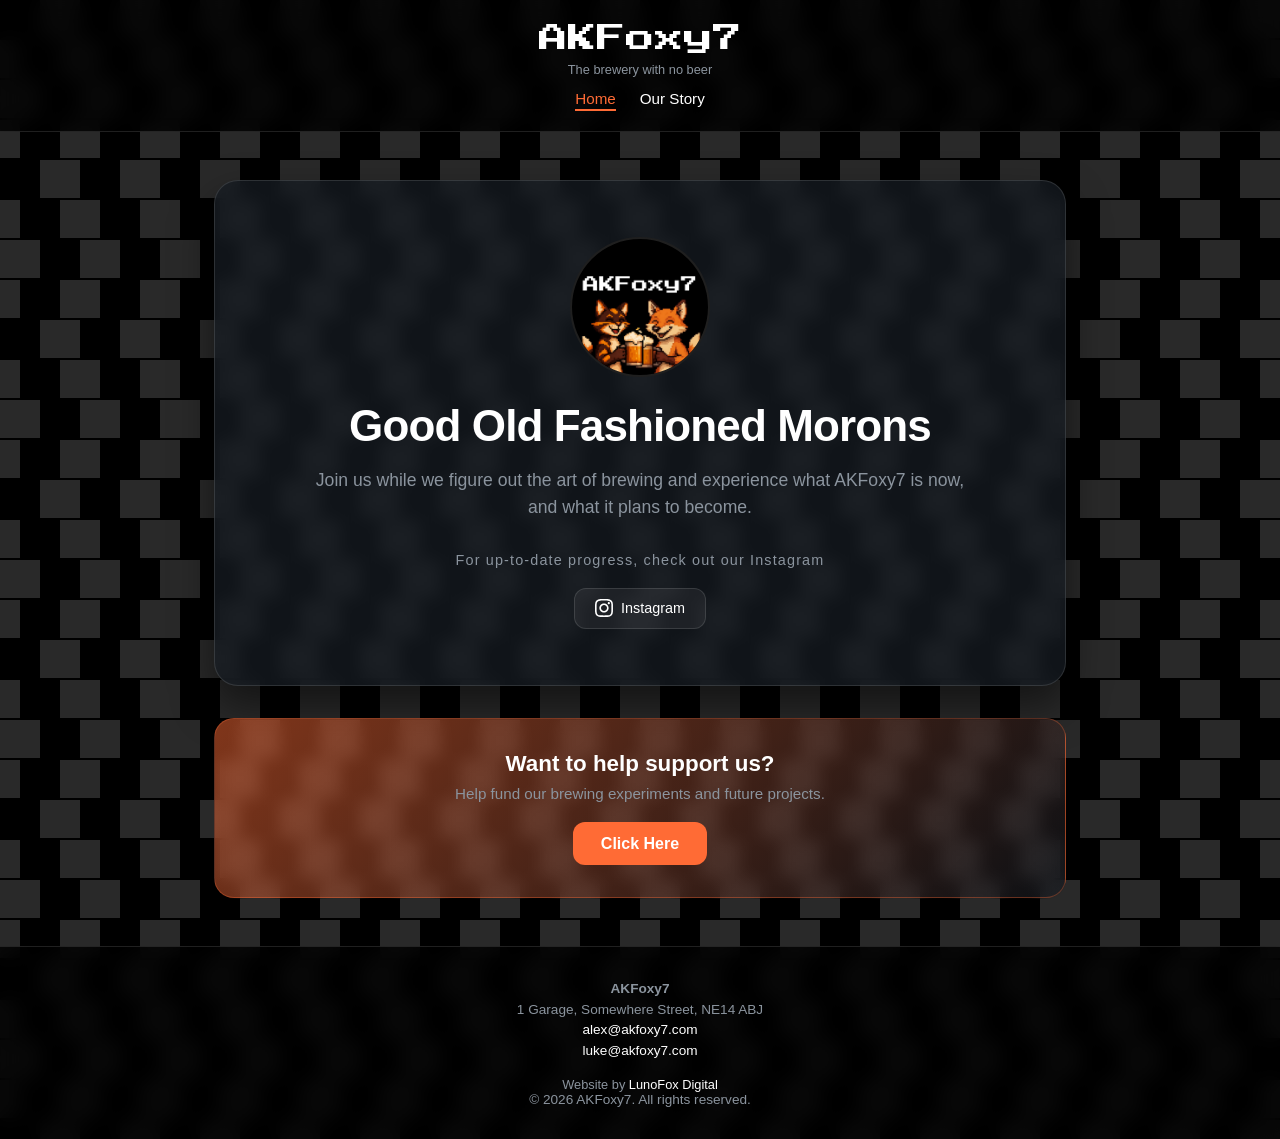
<file: AKFoxy7.com/index.html>
<!DOCTYPE html>
<html lang="en">
<head>
    <meta charset="UTF-8">
    <meta name="viewport" content="width=device-width, initial-scale=1.0">
    <title>AKFoxy7 | Home Brew</title>
    <meta name="description" content="AKFoxy7 - The brewery with no beer">
    <link rel="icon" type="image/png" href="images/favicon.png">
    <link rel="stylesheet" href="style.css">
</head>
<body>

    <!-- Header Navigation -->
    <header>
        <div class="nav-container">
            <div class="brand-logo">
                <a href="index.html" class="brand-name">AKFoxy7</a>
                <span class="brand-tagline">The brewery with no beer</span>
            </div>
            <nav>
                <ul class="nav-links">
                    <li><a href="index.html" class="active">Home</a></li>
                    <li><a href="Our-Story.html">Our Story</a></li>
                </ul>
            </nav>
        </div>
    </header>

    <!-- Main Content Container -->
    <div class="container">

        <!-- Hero Section -->
        <section class="hero">
            <div class="hero-img-placeholder">
                <img src="images/logo.png" alt="Cat and Fox drinking beer mascot logo" onerror="this.style.display='none'; this.parentNode.innerText='🍺';">
            </div>

            <h2>Good Old Fashioned Morons</h2>
            
            <p class="hero-description">
                Join us while we figure out the art of brewing and experience what AKFoxy7 is now, and what it plans to become.
            </p>

            <div class="social-section">
                <p class="social-title">For up-to-date progress, check out our Instagram</p>
                <div class="social-grid">
                    <a href="https://instagram.com/ak.foxy7" class="social-btn" target="_blank" rel="noopener">
                        <svg xmlns="http://www.w3.org/2000/svg" viewBox="0 0 24 24">
                            <path d="M12 2.163c3.204 0 3.584.012 4.85.07 3.252.148 4.771 1.691 4.919 4.919.058 1.265.069 1.645.069 4.849 0 3.205-.012 3.584-.069 4.849-.149 3.225-1.664 4.771-4.919 4.919-1.266.058-1.644.07-4.85.07-3.204 0-3.584-.012-4.849-.07-3.26-.149-4.771-1.699-4.919-4.92-.058-1.265-.07-1.644-.07-4.849 0-3.204.013-3.583.07-4.849.149-3.227 1.664-4.771 4.919-4.919 1.266-.057 1.645-.069 4.849-.069zm0-2.163c-3.259 0-3.667.014-4.947.072-4.358.2-6.78 2.618-6.98 6.98-.059 1.281-.073 1.689-.073 4.948 0 3.259.014 3.668.072 4.948.2 4.358 2.618 6.78 6.98 6.98 1.281.058 1.689.072 4.948.072 3.259 0 3.668-.014 4.948-.072 4.354-.2 6.782-2.618 6.979-6.98.059-1.28.073-1.689.073-4.948 0-3.259-.014-3.667-.072-4.947-.196-4.354-2.617-6.78-6.979-6.98-1.281-.059-1.69-.073-4.949-.073zm0 5.838c-3.403 0-6.162 2.759-6.162 6.162s2.759 6.163 6.162 6.163 6.162-2.759 6.162-6.163c0-3.403-2.759-6.162-6.162-6.162zm0 10.162c-2.209 0-4-1.79-4-4 0-2.209 1.791-4 4-4s4 1.791 4 4c0 2.21-1.791 4-4 4zm6.406-11.845c-.796 0-1.441.645-1.441 1.44s.645 1.44 1.441 1.44c.795 0 1.439-.645 1.439-1.44s-.644-1.44-1.439-1.44z"/>
                        </svg>
                        <span>Instagram</span>
                    </a>
                </div>
            </div>
        </section>

        <!-- Support Callout Box -->
        <section class="support-card" id="support">
            <h2>Want to help support us?</h2>
            <p>Help fund our brewing experiments and future projects.</p>
            <a href="https://www.paypal.com/qrcodes/managed/de10a822-5e4d-419f-9a81-8e4c3b01492c?utm_source=consweb_more" class="btn-primary">Click Here</a>
        </section>
        
    </div>

    <!-- Footer -->
    <footer>
        <div class="footer-info">
            <strong>AKFoxy7</strong><br>
            1 Garage, Somewhere Street, NE14 ABJ<br>
            <a href="mailto:alex@akfoxy7.com">alex@akfoxy7.com</a><br>
            <a href="mailto:luke@akfoxy7.com">luke@akfoxy7.com</a>
        </div>
        <p style="margin-top: 1rem; font-size: 0.8rem;">
            Website by <a href="https://lunofoxdigital.com" target="_blank">LunoFox Digital</a>
        </p>
        <p>&copy; 2026 AKFoxy7. All rights reserved.</p>
    </footer>

</body>
</html>
</file>
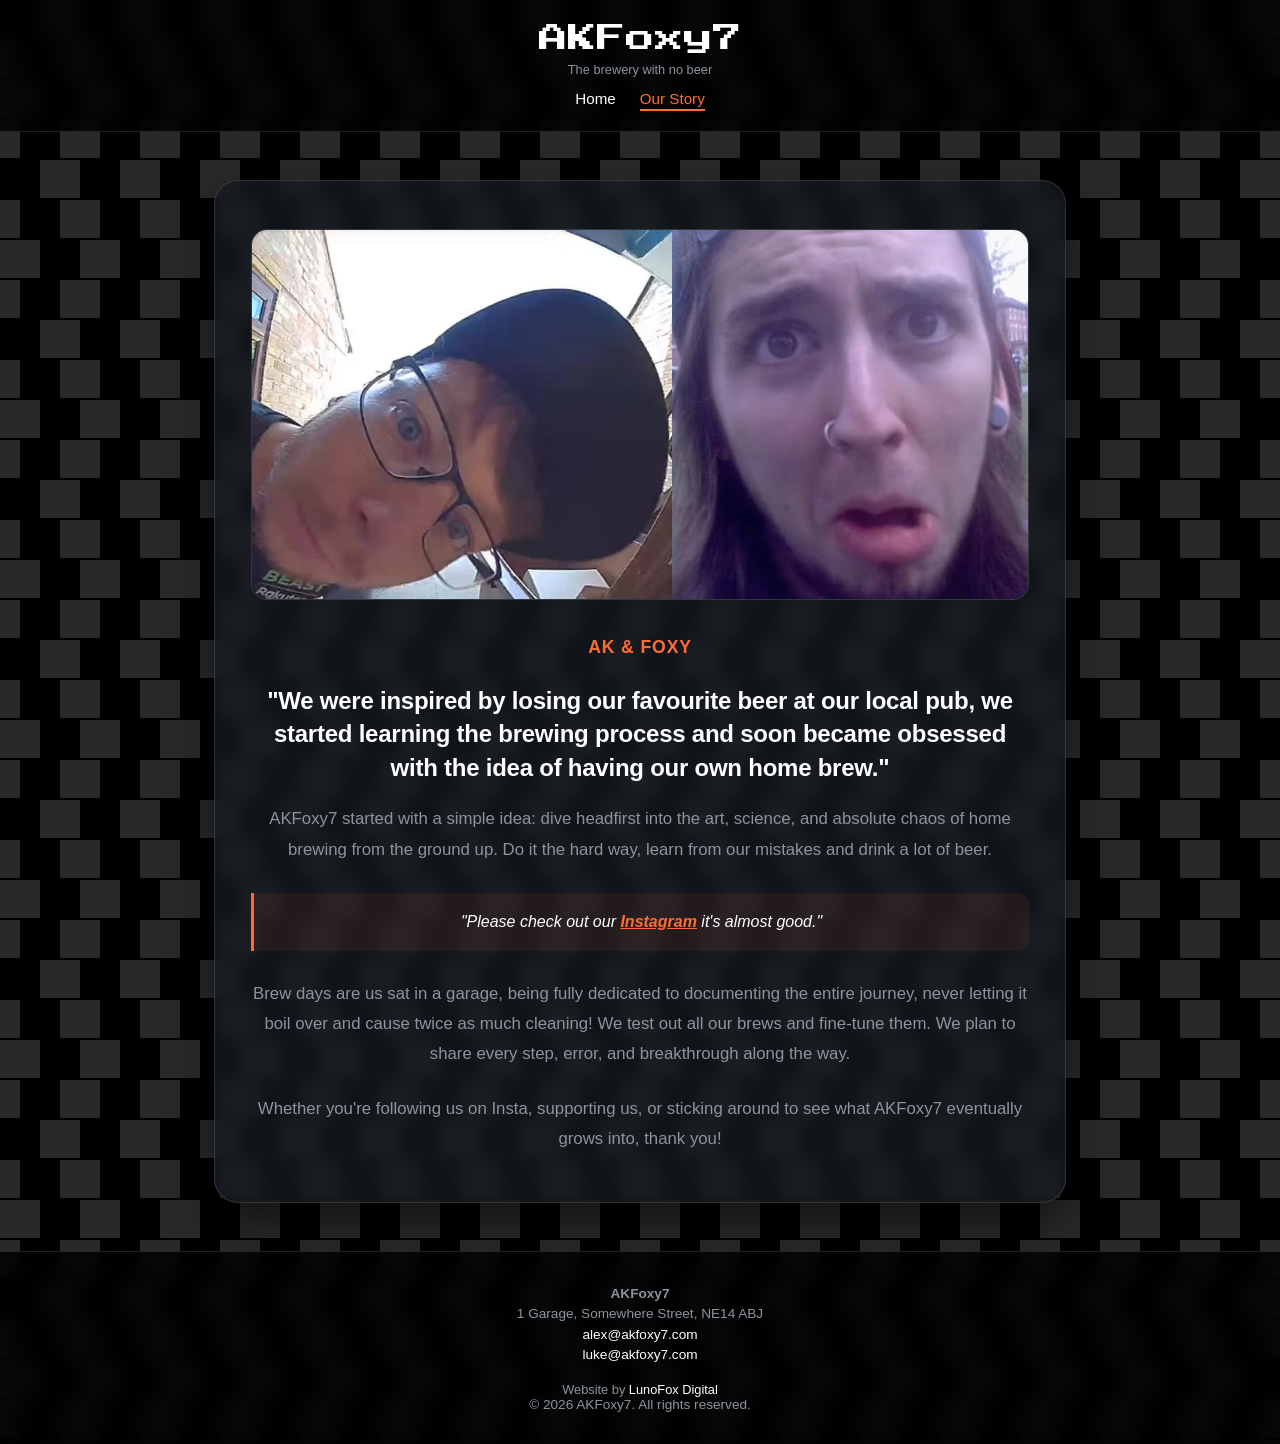
<file: AKFoxy7.com/Our-Story.html>
<!DOCTYPE html>
<html lang="en">
<head>
    <meta charset="UTF-8">
    <meta name="viewport" content="width=device-width, initial-scale=1.0">
    <title>AKFoxy7 | Our Story</title>
    <meta name="description" content="The story behind AKFoxy7 - The brewery with no beer.">
    <link rel="icon" type="image/png" href="images/favicon.png">
    <link rel="stylesheet" href="style.css">
</head>
<body>

    <!-- Header Navigation -->
    <header>
        <div class="nav-container">
            <div class="brand-logo">
                <a href="index.html" class="brand-name">AKFoxy7</a>
                <span class="brand-tagline">The brewery with no beer</span>
            </div>
            <nav>
                <ul class="nav-links">
                    <li><a href="index.html">Home</a></li>
                    <li><a href="Our-Story.html" class="active">Our Story</a></li>
                </ul>
            </nav>
        </div>
    </header>

    <!-- Main Content Container -->
    <div class="container">
        
        <!-- Story Article Card -->
        <article class="story-card">
            
            <div class="story-image-box">
                <img src="images/AK and Foxy.png" alt="AKFoxy7" onerror="this.style.display='none'; this.parentNode.innerText='🦊 🍺 🐱';">
            </div>

            <div class="story-body">
                <p>AK & Foxy</p>
                
                <h2>"We were inspired by losing our favourite beer at our local pub, we started learning the brewing process and soon became obsessed with the idea of having our own home brew."</h2>
                
                <p>
                    AKFoxy7 started with a simple idea: dive headfirst into the art, science, and absolute chaos of home brewing from the ground up. Do it the hard way, learn from our mistakes and drink a lot of beer.
                </p>

                <div class="quote-box">
                    "Please check out our <a href="https://www.instagram.com/ak.foxy7" target="_blank" rel="noopener">Instagram</a> it's almost good."
                </div>

                <p>
                    Brew days are us sat in a garage, being fully dedicated to documenting the entire journey, never letting it boil over and cause twice as much cleaning! We test out all our brews and fine-tune them. We plan to share every step, error, and breakthrough along the way.
                </p>
                
                <p>
                    Whether you're following us on Insta, supporting us, or sticking around to see what AKFoxy7 eventually grows into, thank you!
                </p>
            </div>

        </article>

    </div>

    <!-- Footer -->
    <footer>
        <div class="footer-info">
            <strong>AKFoxy7</strong><br>
            1 Garage, Somewhere Street, NE14 ABJ<br>
            <a href="mailto:alex@akfoxy7.com">alex@akfoxy7.com</a><br>
            <a href="mailto:luke@akfoxy7.com">luke@akfoxy7.com</a>
        </div>
        <p style="margin-top: 1rem; font-size: 0.8rem;">
            Website by <a href="https://lunofoxdigital.com" target="_blank">LunoFox Digital</a>
        </p>
        <p>&copy; 2026 AKFoxy7. All rights reserved.</p>
    </footer>

</body>
</html>
</file>
<file: AKFoxy7.com/style.css>
/* ==========================================
   1. VARIABLES & RESET
   ========================================== */
:root {
    --bg-dark: #000000;
    --card-bg: rgba(22, 27, 34, 0.75);
    --border-color: rgba(255, 255, 255, 0.12);
    --text-main: #ffffff;
    --text-muted: #8b949e;
    --accent-color: #ff6b35;
    --accent-hover: #e55a2b;
    --font-stack: -apple-system, BlinkMacSystemFont, "Segoe UI", Roboto, Helvetica, Arial, sans-serif;
}

* {
    box-sizing: border-box;
    margin: 0;
    padding: 0;
}

/* ==========================================
   2. TYPOGRAPHY & FONTS
   ========================================== */
@font-face {
    font-family: 'PressStart2P';
    src: url('fonts/PressStart2P-Regular.ttf') format('truetype');
    font-weight: normal;
    font-style: normal;
    font-display: swap;
}

/* ==========================================
   3. BACKGROUND PATTERN & BODY
   ========================================== */
html {
    --s: 80px;
    --c1: #000000;
    --c2: #292929;
    
    --c: var(--c1) 0;
    --g: conic-gradient(at 50% 25%, #0000 75%, var(--c));
    background:
        repeating-linear-gradient(#0000 0 48%, var(--c) 50%), var(--g),
        conic-gradient(#0000 75%, var(--c)) calc(var(--s)/4) calc(var(--s)/2),
        var(--g) calc(var(--s)/2) var(--s) var(--c2);
    background-size: var(--s) var(--s), var(--s) calc(2*var(--s));
    min-height: 100vh;
}

body {
    background-color: transparent;
    font-family: var(--font-stack);
    color: var(--text-main);
    min-height: 100vh;
}

a {
    color: var(--text-main);
    text-decoration: none;
    transition: color 0.2s ease, opacity 0.2s ease;
}

a:hover {
    color: var(--accent-color);
}

/* ==========================================
   4. HEADER & NAVIGATION
   ========================================== */
header {
    width: 100%;
    border-bottom: 1px solid var(--border-color);
    background-color: rgba(0, 0, 0, 0.8);
    backdrop-filter: blur(10px);
    position: sticky;
    top: 0;
    z-index: 100;
    padding: 0;
}

.nav-container {
    max-width: 1100px;
    margin: 0 auto;
    padding: 1.25rem 1rem;
    display: flex;
    flex-direction: column;
    justify-content: center;
    align-items: center;
    gap: 0.85rem;
    text-align: center;
    width: 100%;
}

.brand-logo {
    display: flex;
    flex-direction: column;
    align-items: center;
    justify-content: center;
    width: 100%;
    text-align: center;
}

.brand-name {
    font-family: 'PressStart2P', monospace, sans-serif;
    font-size: 1.8rem;
    font-weight: normal;
    color: var(--text-main);
    margin: 0 0 0.4rem 0;
    text-decoration: none;
    display: block !important;
    width: 100% !important;
    text-align: center !important;
    line-height: 1.3;
}

.brand-tagline {
    font-size: 0.8rem;
    color: var(--text-muted);
    margin: 0;
    line-height: 1;
    display: block !important;
    width: 100% !important;
    text-align: center !important;
}

.nav-container nav {
    width: 100%;
    display: flex;
    justify-content: center;
}

.nav-links {
    display: flex;
    justify-content: center;
    align-items: center;
    gap: 1.5rem;
    padding: 0;
    margin: 0 auto;
    list-style: none;
}

.nav-links li {
    display: flex;
    align-items: center;
}

.nav-links a {
    font-size: 0.95rem;
    font-weight: 500;
    text-decoration: none;
    padding-bottom: 2px;
    border-bottom: 2px solid transparent;
    transition: color 0.2s ease, border-color 0.2s ease;
}

.nav-links a:hover,
.nav-links a.active {
    color: var(--accent-color);
    border-bottom-color: var(--accent-color);
}

/* ==========================================
   5. MAIN LAYOUT & CARDS
   ========================================== */
.container {
    max-width: 900px;
    margin: 0 auto;
    padding: 3rem 1.5rem;
    display: flex;
    flex-direction: column;
    gap: 2rem;
}

/* Hero Section */
.hero {
    text-align: center;
    background: var(--card-bg);
    border: 1px solid var(--border-color);
    border-radius: 24px;
    padding: 3.5rem 2rem;
    box-shadow: 0 20px 40px rgba(0,0,0,0.5);
    backdrop-filter: blur(8px);
}

.hero-img-placeholder {
    width: 140px;
    height: 140px;
    margin: 0 auto 1.5rem auto;
    border-radius: 50%;
    background: #000000;
    border: 2px solid var(--border-color);
    display: flex;
    align-items: center;
    justify-content: center;
    overflow: hidden;
}

.hero-img-placeholder img {
    width: 100%;
    height: 100%;
    object-fit: cover;
}

.hero h2 {
    font-size: clamp(2rem, 4vw, 2.75rem);
    font-weight: 800;
    color: #ffffff;
    margin-bottom: 1rem;
    letter-spacing: -0.02em;
}

.hero-description {
    font-size: 1.1rem;
    color: var(--text-muted);
    max-width: 650px;
    margin: 0 auto 2rem auto;
    line-height: 1.5;
}

/* Social Links */
.social-section {
    margin-top: 2rem;
}

.social-title {
    font-size: 0.9rem;
    letter-spacing: 0.08em;
    color: var(--text-muted);
    margin-bottom: 1.25rem;
}

.social-grid {
    display: flex;
    justify-content: center;
    flex-wrap: wrap;
    gap: 0.85rem;
}

.social-btn {
    display: inline-flex;
    align-items: center;
    justify-content: center;
    gap: 0.5rem;
    background: rgba(255, 255, 255, 0.06);
    border: 1px solid var(--border-color);
    padding: 0.65rem 1.25rem;
    border-radius: 12px;
    font-size: 0.9rem;
    font-weight: 500;
    transition: all 0.2s ease;
}

.social-btn svg {
    width: 18px;
    height: 18px;
    fill: currentColor;
}

.social-btn:hover {
    background: rgba(255, 255, 255, 0.12);
    border-color: rgba(255, 255, 255, 0.3);
    transform: translateY(-2px);
}

/* Support Card */
.support-card {
    background: linear-gradient(135deg, rgba(255, 107, 53, 0.5) 0%, rgba(22, 27, 34, 0.6) 100%);
    border: 1px solid rgba(255, 107, 53, 0.3);
    border-radius: 20px;
    padding: 2rem;
    text-align: center;
    backdrop-filter: blur(8px);
}

.support-card h2 {
    font-size: 1.4rem;
    margin-bottom: 0.5rem;
}

.support-card p {
    color: var(--text-muted);
    margin-bottom: 1.25rem;
    font-size: 0.95rem;
}

.btn-primary {
    display: inline-block;
    background: var(--accent-color);
    color: #ffffff;
    font-weight: 600;
    padding: 0.8rem 1.75rem;
    border-radius: 12px;
    transition: background 0.2s ease, transform 0.2s ease;
}

.btn-primary:hover {
    background: var(--accent-hover);
    transform: translateY(-2px);
}

/* ==========================================
   6. FOOTER STYLES
   ========================================== */
footer {
    border-top: 1px solid var(--border-color);
    padding: 2rem 1.5rem;
    text-align: center;
    color: var(--text-muted);
    font-size: 0.85rem;
    background-color: rgba(0, 0, 0, 0.8);
    backdrop-filter: blur(10px);
}

.footer-info {
    margin-bottom: 0.5rem;
    line-height: 1.5;
}

/* ==========================================
   7. MEDIA QUERIES
   ========================================== */
@media (max-width: 600px) {
    .nav-container {
        gap: 1.2rem;
    }
    .hero {
        padding: 2.5rem 1.25rem;
    }
}

/* ==========================================
   STORY PAGE SPECIFIC STYLES
   ========================================== */
.story-card {
    background: var(--card-bg);
    border: 1px solid var(--border-color);
    border-radius: 24px;
    padding: 3rem 2.25rem;
    box-shadow: 0 20px 40px rgba(0,0,0,0.5);
    backdrop-filter: blur(8px);
    display: flex;
    flex-direction: column;
    gap: 2rem;
}

.story-image-box {
    width: 100%;
    max-height: 380px;
    border-radius: 16px;
    overflow: hidden;
    border: 1px solid var(--border-color);
    background: #161b22;
    display: flex;
    align-items: center;
    justify-content: center;
}

.story-image-box img {
    width: 100%;
    height: 100%;
    object-fit: cover;
}

.story-body h2 {
    text-align: center;
    font-size: 1.5rem;
    color: var(--text-main);
    margin: 1.25rem 0;
    line-height: 1.4;
    letter-spacing: -0.01em;
}

.story-body p {
    text-align: center;
    color: var(--text-muted);
    font-size: 1.05rem;
    line-height: 1.8;
    margin-bottom: 1.5rem;
}

.story-body p:first-child {
    color: var(--accent-color);
    font-weight: 600;
    font-size: 1.1rem;
    text-transform: uppercase;
    letter-spacing: 0.05em;
    margin-bottom: 0.5rem;
}

.story-body p:last-child {
    margin-bottom: 0;
}

/* Quote Callout Box */
.quote-box {
    border-left: 3px solid var(--accent-color);
    background: rgba(255, 107, 53, 0.08);
    padding: 1.25rem 1.5rem;
    border-radius: 0 12px 12px 0;
    margin: 1.75rem 0;
    font-style: italic;
    color: var(--text-main);
    text-align: center;
}

.quote-box a {
    color: var(--accent-color);
    font-weight: 600;
    text-decoration: underline;
}

@media (max-width: 600px) {
    .story-card {
        padding: 2rem 1.25rem;
    }
}
</file>
